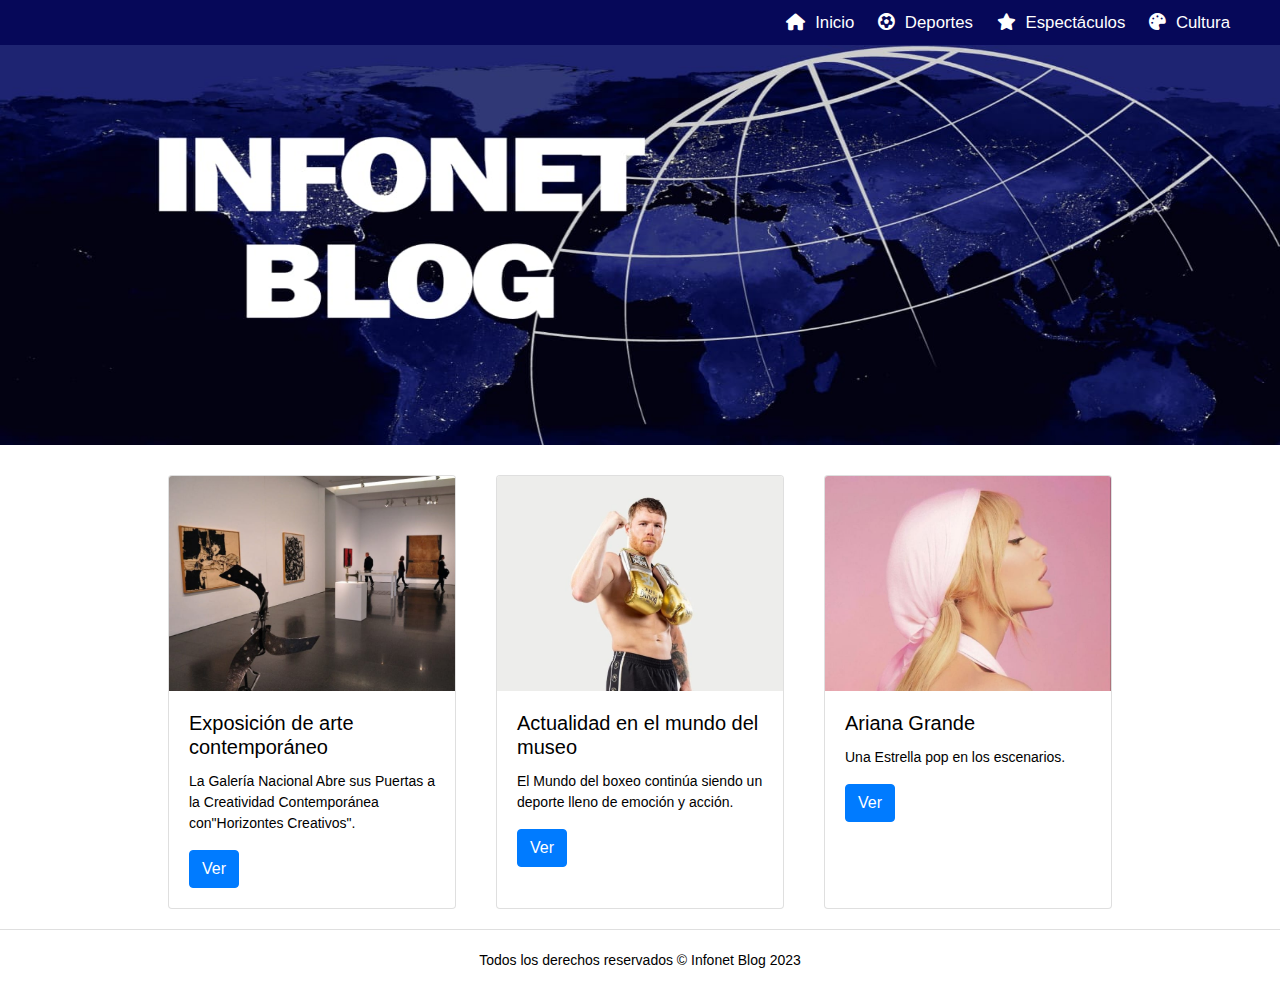
<file: index.html>
<!DOCTYPE html>
<html lang="en">
<head>
    <meta charset="UTF-8">
    <meta name="viewport" content="width=device-width, initial-scale=1.0">
    <link rel="stylesheet" href="css/bootstrap.min.css">
    <link rel="stylesheet" href="css/all.min.css">
    <link rel="stylesheet" href="css/estilos.css">
    <title>Infonet Blog</title>
</head>
<body>
   
    <nav>
        <ul>
            <li><a href="index.html"><i class="fas fa-home"></i> Inicio</a></li>
            <li><a href="deporte.html"><i class="fa-solid fa-futbol"></i> Deportes</a></li>
            <li><a href="espectaculo.html"><i class="fa-solid fa-star"></i> Espectáculos</a></li>
            <li><a href="cultura.html"><i class="fa-solid fa-palette"></i> Cultura</a></li>
        </ul>
    </nav>

    <div id="content_portada">
        <img src="img/portada.jpeg" alt="">
    </div>

    <div id="content_noticias">
        <div class="card" style="width: 18rem;">
            <img src="img/cultura.jpeg" class="card-img-top" alt="...">
            <div class="card-body">
                <h5 class="card-title">Exposición de arte contemporáneo</h5>
                <p class="card-text">La Galería Nacional Abre sus Puertas a la Creatividad Contemporánea con"Horizontes Creativos".</p>
                <a href="cultura.html" class="btn btn-primary">Ver</a>
            </div>
        </div>
        <div class="card" style="width: 18rem;">
            <img src="img/deportes.jpeg" class="card-img-top" alt="...">
            <div class="card-body">
                <h5 class="card-title">Actualidad en el mundo del museo</h5>
                <p class="card-text">El Mundo del boxeo continúa siendo un deporte lleno de emoción y acción.</p>
                <a href="deporte.html" class="btn btn-primary">Ver</a>
            </div>
        </div>
        <div class="card" style="width: 18rem;">
            <img src="img/espectaculos.jpeg" class="card-img-top" alt="...">
            <div class="card-body">
                <h5 class="card-title">Ariana Grande</h5>
                <p class="card-text">Una Estrella pop en los escenarios.</p>
                <a href="espectaculo.html" class="btn btn-primary">Ver</a>
            </div>
        </div>
    </div>

    <footer>
        Todos los derechos reservados &copy; Infonet Blog 2023
    </footer>

    <script src="js/jquery-3.7.1.min.js"></script>
    <script src="js/bootstrap.min.js"></script>
    <script src="js/funciones.js"></script>
</body>
</html>
</file>
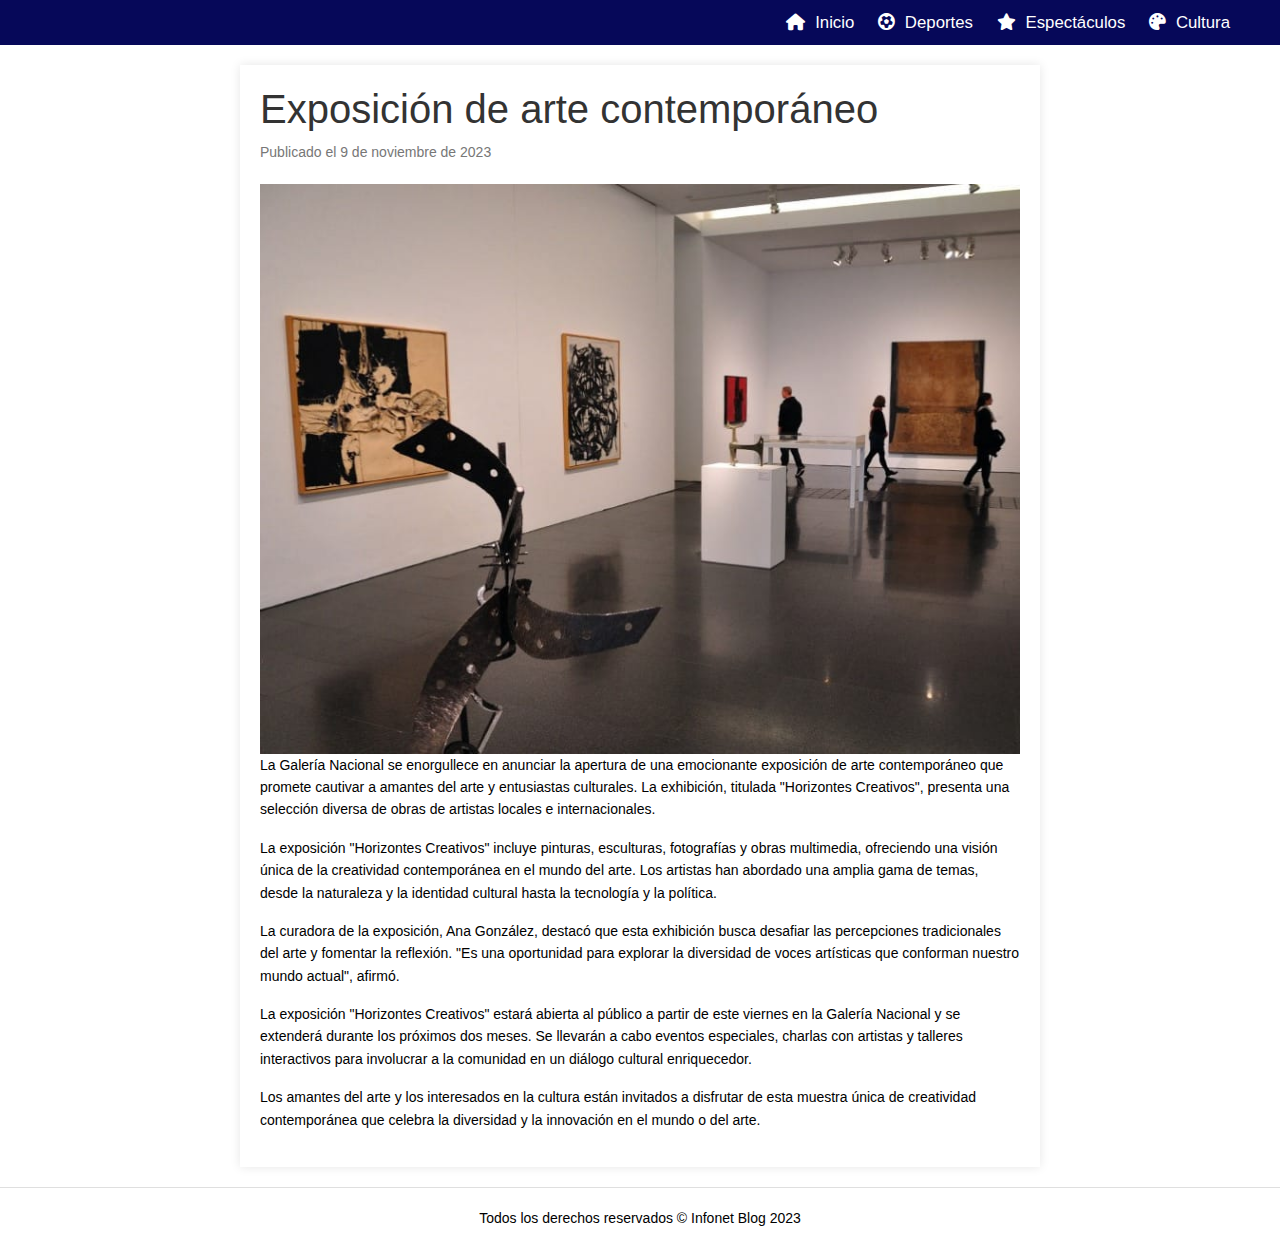
<file: cultura.html>
<!DOCTYPE html>
<html lang="es">
<head>
  <meta charset="UTF-8">
  <meta name="viewport" content="width=device-width, initial-scale=1.0">
  <link rel="stylesheet" href="css/bootstrap.min.css">
  <link rel="stylesheet" href="css/all.min.css">
  <link rel="stylesheet" href="css/estilos.css">
  <title>Detalle del Artículo</title>
</head>
<body>

    <nav>
        <ul>
            <li><a href="index.html"><i class="fas fa-home"></i> Inicio</a></li>
            <li><a href="deporte.html"><i class="fa-solid fa-futbol"></i> Deportes</a></li>
            <li><a href="espectaculo.html"><i class="fa-solid fa-star"></i> Espectáculos</a></li>
            <li><a href="cultura.html"><i class="fa-solid fa-palette"></i> Cultura</a></li>
        </ul>
    </nav>

    <main class="content-articulo">
        <article class="articulo">
            <h1 class="titulo-articulo">Exposición de arte contemporáneo</h1>
            <p class="meta-info">Publicado el 9 de noviembre de 2023</p>
            <img src="img/cultura.jpeg" class="img-articulo" alt="Imagen del Artículo">
            <p>
                La Galería Nacional se enorgullece en anunciar la apertura de una emocionante exposición de arte contemporáneo que promete cautivar a amantes del arte y entusiastas culturales. La exhibición, titulada "Horizontes Creativos", presenta una selección diversa de obras de artistas locales e internacionales.
            </p>
            <p>
                La exposición "Horizontes Creativos" incluye pinturas, esculturas, fotografías y obras multimedia, ofreciendo una visión única de la creatividad contemporánea en el mundo del arte. Los artistas han abordado una amplia gama de temas, desde la naturaleza y la identidad cultural hasta la tecnología y la política.
            </p>
            <p>
                La curadora de la exposición, Ana González, destacó que esta exhibición busca desafiar las percepciones tradicionales del arte y fomentar la reflexión. "Es una oportunidad para explorar la diversidad de voces artísticas que conforman nuestro mundo actual", afirmó.
            </p>
            <p>
                La exposición "Horizontes Creativos" estará abierta al público a partir de este viernes en la Galería Nacional y se extenderá durante los próximos dos meses. Se llevarán a cabo eventos especiales, charlas con artistas y talleres interactivos para involucrar a la comunidad en un diálogo cultural enriquecedor.
            </p>
            <p>
                Los amantes del arte y los interesados en la cultura están invitados a disfrutar de esta muestra única de creatividad contemporánea que celebra la diversidad y la innovación en el mundo o del arte.
            </p>
        </article>
    </main>

    <footer>
        Todos los derechos reservados &copy; Infonet Blog 2023
    </footer>

    <script src="js/jquery-3.7.1.min.js"></script>
    <script src="js/bootstrap.min.js"></script>
    <script src="js/funciones.js"></script>

</body>
</html>
</file>
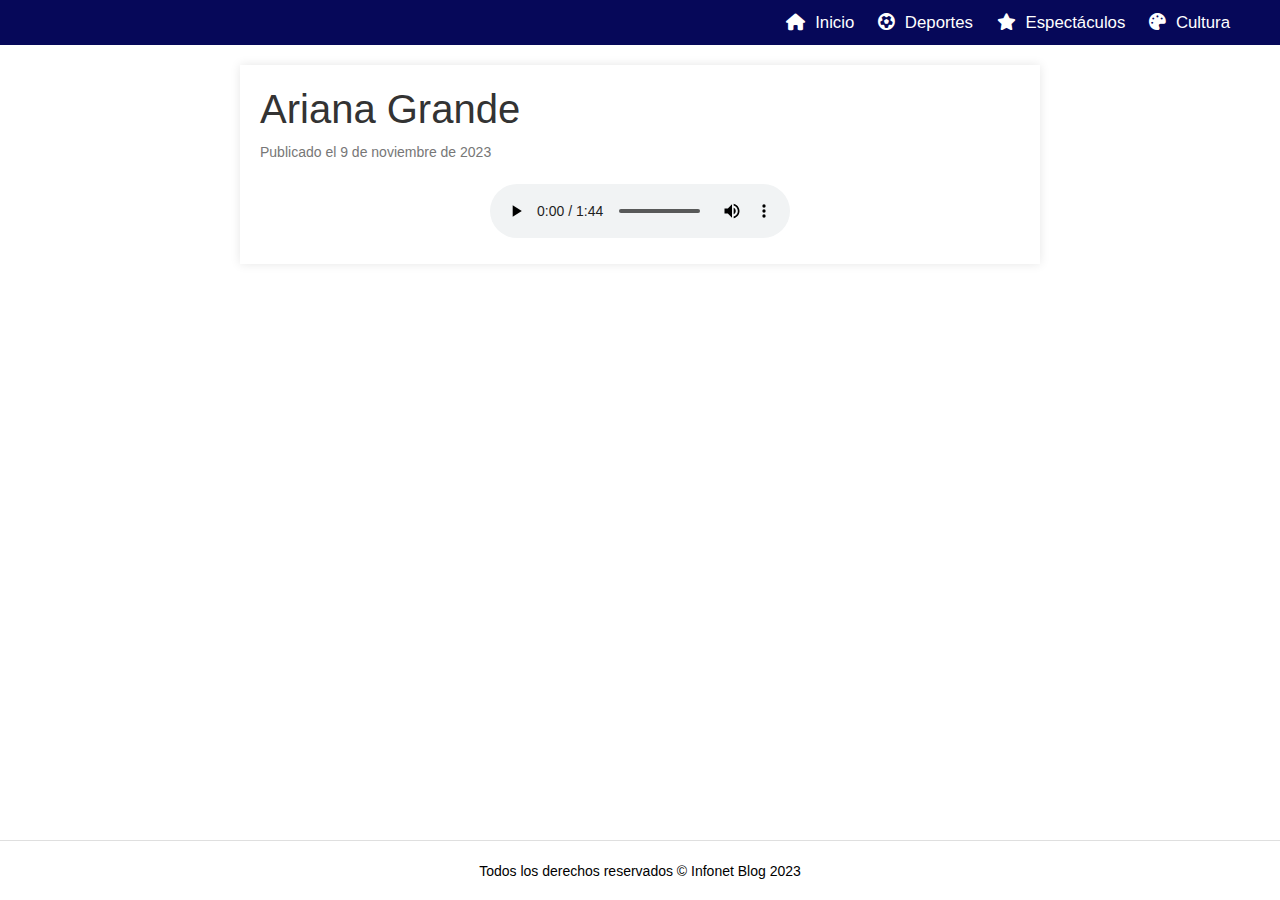
<file: espectaculo.html>
<!DOCTYPE html>
<html lang="es">
<head>
  <meta charset="UTF-8">
  <meta name="viewport" content="width=device-width, initial-scale=1.0">
  <link rel="stylesheet" href="css/bootstrap.min.css">
  <link rel="stylesheet" href="css/all.min.css">
  <link rel="stylesheet" href="css/estilos.css">
  <title>Detalle del Artículo</title>
</head>
<body>

    <nav>
        <ul>
            <li><a href="index.html"><i class="fas fa-home"></i> Inicio</a></li>
            <li><a href="deporte.html"><i class="fa-solid fa-futbol"></i> Deportes</a></li>
            <li><a href="espectaculo.html"><i class="fa-solid fa-star"></i> Espectáculos</a></li>
            <li><a href="cultura.html"><i class="fa-solid fa-palette"></i> Cultura</a></li>
        </ul>
    </nav>

    <main class="content-articulo">
        <article class="articulo">
            <h1 class="titulo-articulo">Ariana Grande</h1>
            <p class="meta-info">Publicado el 9 de noviembre de 2023</p>
            <div class="content-video">
                <audio controls>
                    <source src="audios/espectaculos.m4a" type="audio/mp3">
                    Tu navegador no soporta el elemento de audio.
                </audio>
            </div>
        </article>
    </main>

    <footer>
        Todos los derechos reservados &copy; Infonet Blog 2023
    </footer>

    <script src="js/jquery-3.7.1.min.js"></script>
    <script src="js/bootstrap.min.js"></script>
    <script src="js/funciones.js"></script>

</body>
</html>
</file>
<file: css/estilos.css>
html {
    min-height: 100%;
    position: relative;
}

body{
    font-size: 14px;
    color: black;
    margin-bottom: 80px;
}

nav{
    text-align: right;
    padding: 10px 40px;
    background: #060859;
}

nav ul{
    list-style: none;
    margin: 0px;
}

nav ul li{
    display: inline-block;
    margin: 0px 10px;
}

nav ul li a{
    color: black;
    font-size: 1.2em;
    color: #fff;
}

nav ul li a i{
    margin-right: 5px;
}

nav ul li a:hover{
    color: #fff;
}

#content_portada img{
    width: 100%;
    height: 400px;
}

#content_noticias{
    margin-top: 30px;
    display: flex;
    width: 100%;
    justify-content: center;
    padding: 0px 20px;
}

#content_noticias .card{
    margin: 0px 20px;
}

footer{
    border-top: 1px solid rgba(0,0,0,.125);
    padding: 20px 40px;
    text-align: center;
    width: 100%;
    background: #fff;
    position: absolute;
    bottom: 0;
    height: 60px;
}

.content-articulo{
    max-width: 800px;
    margin: 20px auto;
    padding: 20px;
    background-color: #fff;
    box-shadow: 0 0 10px rgba(0, 0, 0, 0.1);
}

.titulo-articulo{
    color: #333;
}

.meta-info {
    color: #777;
    margin-bottom: 20px;
}

.articulo{
    line-height: 1.6;
}

.img-articulo{
    width: 100%;
}

.content-video{
    text-align: center;
}
</file>
